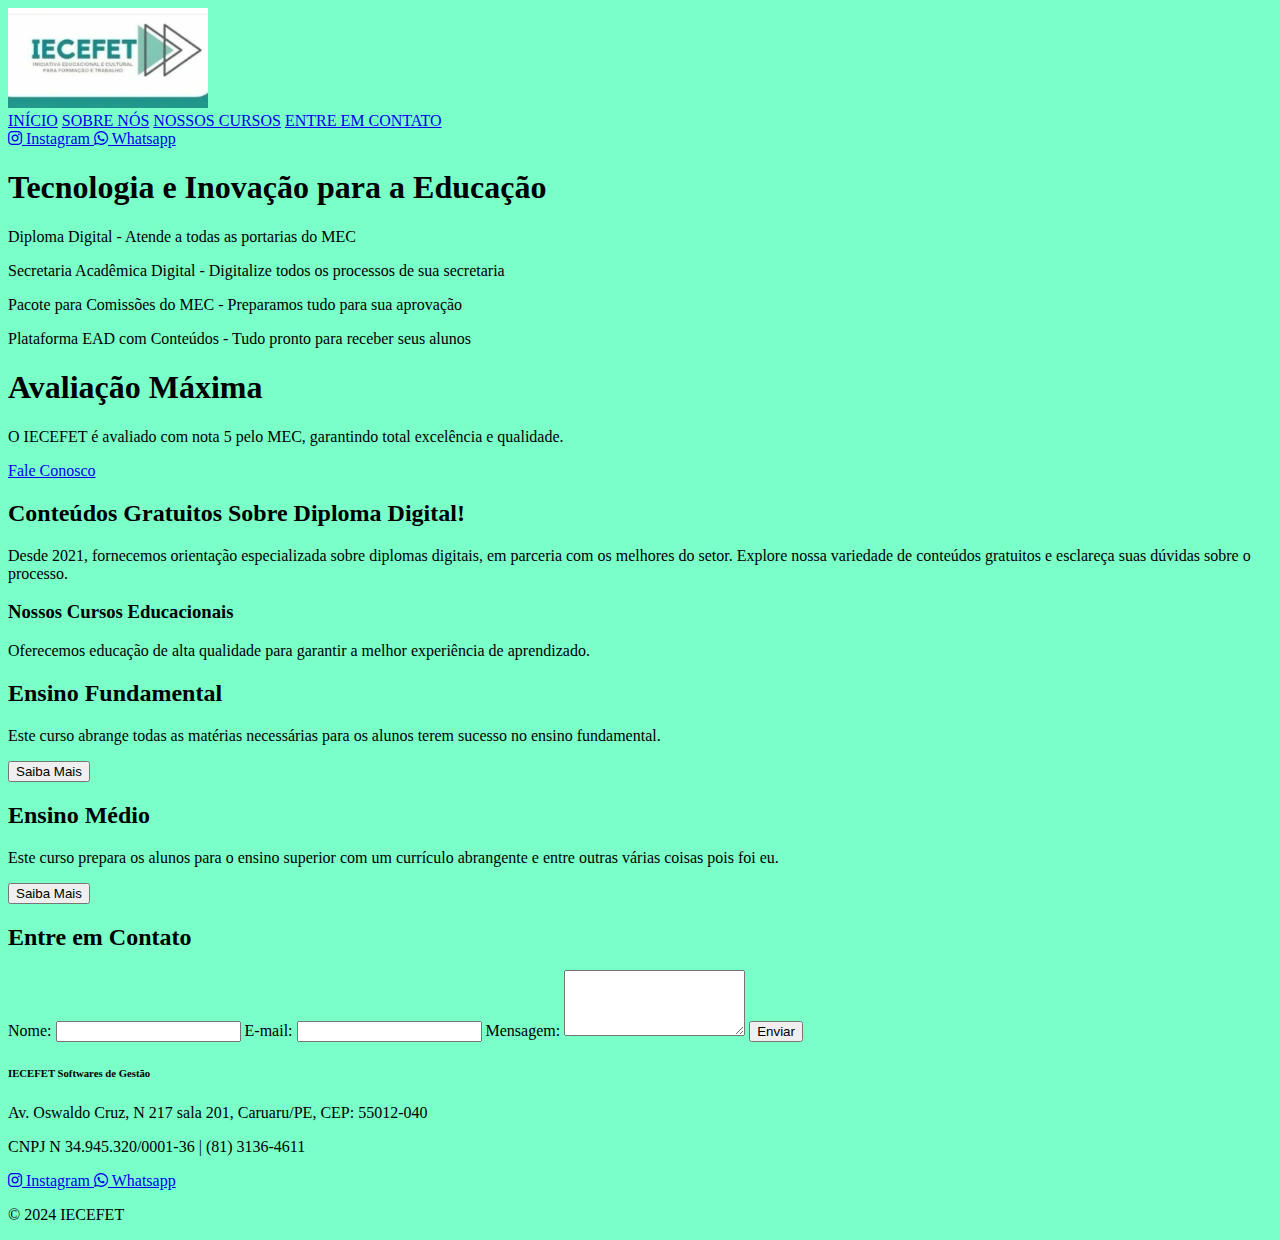
<file: index.html>
<!DOCTYPE html>
<html lang="pt-br">
  <head>
    <meta charset="UTF-8" />
    <meta name="viewport" content="width=device-width, initial-scale=1.0" />
    <title>IECEFET</title>
    <link rel="stylesheet" href="assets/stylesheet/style.css" />
    <link
      href="https://cdnjs.cloudflare.com/ajax/libs/font-awesome/6.0.0-beta3/css/all.min.css"
      rel="stylesheet"
    />
  </head>
  <body>
    <header>
      <div class="logo">
        <a href="index.html">
          <img
            src="assets/images/Logo-IECEFET.jpeg"
            width="200px"
            height="100px"
            alt="Logo IECEFET"
          />
        </a>
      </div>
      <nav class="main-nav">
        <a href="home.html">INÍCIO</a>
        <a href="sobrenos.html">SOBRE NÓS</a>
        <a href="nossoscursos.html">NOSSOS CURSOS</a>
        <a href="entreemcontato.html">ENTRE EM CONTATO</a>
        <div class="social-links">
          <a href="https://www.instagram.com/iecefet/" target="_blank">
            <i class="fab fa-instagram"></i> Instagram
          </a>
          <a href="https://wa.me/558881377746" target="_blank">
            <i class="fab fa-whatsapp"></i> Whatsapp
          </a>
        </div>
      </nav>
    </header>
    <main>
      <section class="intro">
        <h1>Tecnologia e Inovação para a Educação</h1>
        <p>Diploma Digital - Atende a todas as portarias do MEC</p>
        <p>
          Secretaria Acadêmica Digital - Digitalize todos os processos de sua
          secretaria
        </p>
        <p>Pacote para Comissões do MEC - Preparamos tudo para sua aprovação</p>
        <p>
          Plataforma EAD com Conteúdos - Tudo pronto para receber seus alunos
        </p>
      </section>

      <section class="aval">
        <h1>Avaliação Máxima</h1>
        <p>
          O IECEFET é avaliado com nota 5 pelo MEC, garantindo total excelência
          e qualidade.
        </p>
        <a href="https://wa.me/558881377746" class="btn">Fale Conosco</a>
      </section>

      <section class="free-content">
        <h2>Conteúdos Gratuitos Sobre Diploma Digital!</h2>
        <p>
          Desde 2021, fornecemos orientação especializada sobre diplomas
          digitais, em parceria com os melhores do setor. Explore nossa
          variedade de conteúdos gratuitos e esclareça suas dúvidas sobre o
          processo.
        </p>
      </section>

      <section class="courses">
        <h3>Nossos Cursos Educacionais</h3>
        <p>
          Oferecemos educação de alta qualidade para garantir a melhor
          experiência de aprendizado.
        </p>

        <div class="courses-container">
          <div class="course">
            <h2>Ensino Fundamental</h2>
            <p>
              Este curso abrange todas as matérias necessárias para os alunos
              terem sucesso no ensino fundamental.
            </p>
            <button>Saiba Mais</button>
          </div>

          <div class="course">
            <h2>Ensino Médio</h2>
            <p>
              Este curso prepara os alunos para o ensino superior com um
              currículo abrangente e entre outras várias coisas pois foi eu.
            </p>
            <button>Saiba Mais</button>
          </div>
        </div>
      </section>

      <section class="contact">
        <h2>Entre em Contato</h2>
        <form action="submit-form.php" method="post">
          <label for="name">Nome:</label>
          <input type="text" id="name" name="name" required />

          <label for="email">E-mail:</label>
          <input type="email" id="email" name="email" required />

          <label for="message">Mensagem:</label>
          <textarea id="message" name="message" rows="4" required></textarea>

          <button type="submit">Enviar</button>
        </form>
      </section>
    </main>
    <footer>
      <h6>IECEFET Softwares de Gestão</h6>
      <p>Av. Oswaldo Cruz, N 217 sala 201, Caruaru/PE, CEP: 55012-040</p>
      <p>CNPJ N 34.945.320/0001-36 | (81) 3136-4611</p>
      <div class="social-links">
        <a href="https://www.instagram.com/iecefet/" target="_blank">
          <i class="fab fa-instagram"></i> Instagram
        </a>
        <a href="https://wa.me/558881377746" target="_blank">
          <i class="fab fa-whatsapp"></i> Whatsapp
        </a>
      </div>
      <p>&copy; 2024 IECEFET</p>
    </footer>
  </body>
</html>
</file>
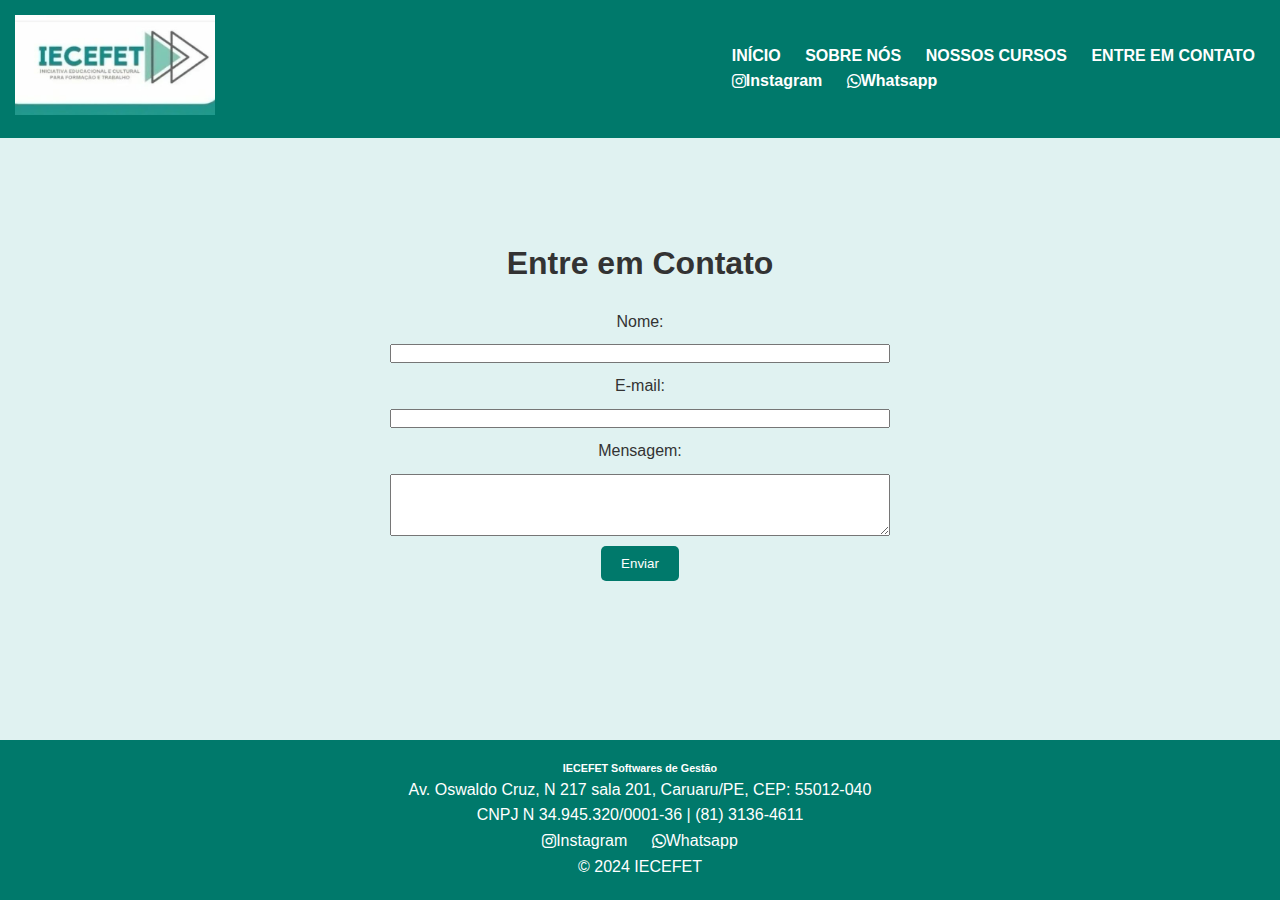
<file: entreemcontato.html>
<!DOCTYPE html>
<html lang="pt-BR">
  <head>
    <meta charset="UTF-8" />
    <meta name="viewport" content="width=device-width, initial-scale=1.0" />
    <title>Entre em Contato</title>
    <link rel="stylesheet" href="assets/stylesheet/entreemcontato.css" />
    <link
      href="https://cdnjs.cloudflare.com/ajax/libs/font-awesome/6.0.0-beta3/css/all.min.css"
      rel="stylesheet"
    />
  </head>
  <body>
    <header>
      <div class="logo">
        <a href="index.html">
          <img
            src="assets/images/Logo-IECEFET.jpeg"
            width="200px"
            height="100px"
            alt="Logo IECEFET"
          />
        </a>
      </div>
      <nav class="main-nav">
        <a href="home.html">INÍCIO</a>
        <a href="sobrenos.html">SOBRE NÓS</a>
        <a href="nossoscursos.html">NOSSOS CURSOS</a>
        <a href="entreemcontato.html">ENTRE EM CONTATO</a>
        <div class="social-links">
          <a href="https://www.instagram.com/iecefet/" target="_blank">
            <i class="fab fa-instagram"></i> Instagram
          </a>
          <a href="https://wa.me/558881377746" target="_blank">
            <i class="fab fa-whatsapp"></i> Whatsapp
          </a>
        </div>
      </nav>
    </header>

    <main>
      <section class="contact">
        <h2>Entre em Contato</h2>
        <form action="submit-form.php" method="post">
          <label for="name">Nome:</label>
          <input type="text" id="name" name="name" required />

          <label for="email">E-mail:</label>
          <input type="email" id="email" name="email" required />

          <label for="message">Mensagem:</label>
          <textarea id="message" name="message" rows="4" required></textarea>

          <button type="submit">Enviar</button>
        </form>
      </section>
    </main>

    <footer>
      <h6>IECEFET Softwares de Gestão</h6>
      <p>Av. Oswaldo Cruz, N 217 sala 201, Caruaru/PE, CEP: 55012-040</p>
      <p>CNPJ N 34.945.320/0001-36 | (81) 3136-4611</p>
      <div class="social-links">
        <a href="https://www.instagram.com/iecefet/" target="_blank">
          <i class="fab fa-instagram"></i> Instagram
        </a>
        <a href="https://wa.me/558881377746" target="_blank">
          <i class="fab fa-whatsapp"></i> Whatsapp
        </a>
      </div>
      <p>&copy; 2024 IECEFET</p>
    </footer>
  </body>
</html>
</file>
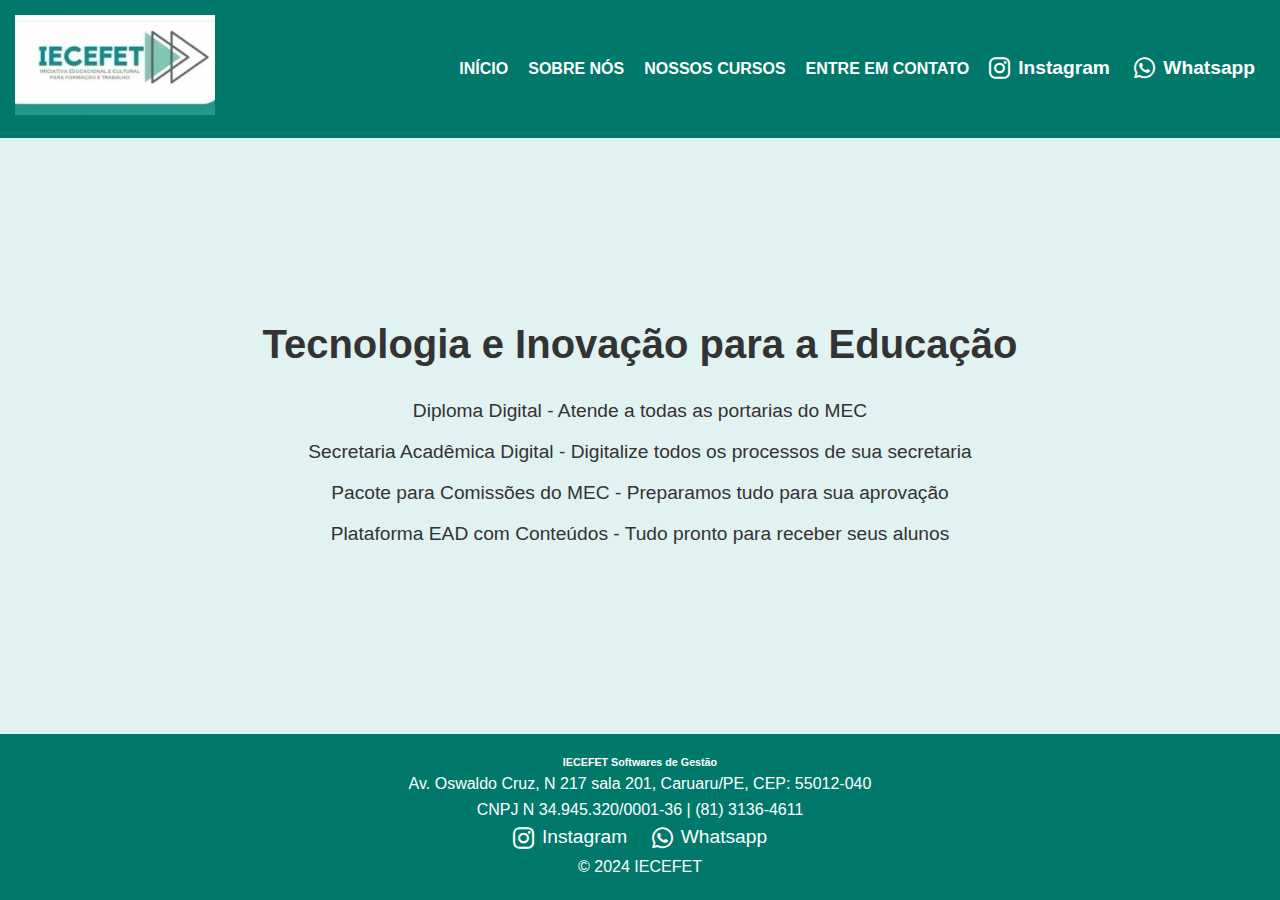
<file: home.html>
<!DOCTYPE html>
<html lang="pt-br">
  <head>
    <meta charset="UTF-8" />
    <meta name="viewport" content="width=device-width, initial-scale=1.0" />
    <title>Início</title>
    <link rel="stylesheet" href="assets/stylesheet/inicio.css" />
    <link
      href="https://cdnjs.cloudflare.com/ajax/libs/font-awesome/6.0.0-beta3/css/all.min.css"
      rel="stylesheet"
    />
  </head>
  <body>
    <header>
      <div class="logo">
        <a href="index.html">
          <img
            src="assets/images/Logo-IECEFET.jpeg"
            width="200px"
            height="100px"
            alt="Logo IECEFET"
          />
        </a>
      </div>
      <nav class="main-nav">
        <a href="home.html">INÍCIO</a>
        <a href="sobrenos.html">SOBRE NÓS</a>
        <a href="nossoscursos.html">NOSSOS CURSOS</a>
        <a href="entreemcontato.html">ENTRE EM CONTATO</a>
        <div class="social-links">
          <a href="https://www.instagram.com/iecefet/" target="_blank">
            <i class="fab fa-instagram"></i> Instagram
          </a>
          <a href="https://wa.me/558881377746" target="_blank">
            <i class="fab fa-whatsapp"></i> Whatsapp
          </a>
        </div>
      </nav>
    </header>

    <main>
      <section class="intro">
        <h1>Tecnologia e Inovação para a Educação</h1>
        <div>
          <p>Diploma Digital - Atende a todas as portarias do MEC</p>
          <p>
            Secretaria Acadêmica Digital - Digitalize todos os processos de sua
            secretaria
          </p>
          <p>
            Pacote para Comissões do MEC - Preparamos tudo para sua aprovação
          </p>
          <p>
            Plataforma EAD com Conteúdos - Tudo pronto para receber seus alunos
          </p>
        </div>
      </section>
    </main>

    <footer>
      <h6>IECEFET Softwares de Gestão</h6>
      <p>Av. Oswaldo Cruz, N 217 sala 201, Caruaru/PE, CEP: 55012-040</p>
      <p>CNPJ N 34.945.320/0001-36 | (81) 3136-4611</p>
      <div class="social-links">
        <a href="https://www.instagram.com/iecefet/" target="_blank">
          <i class="fab fa-instagram"></i> Instagram
        </a>
        <a href="https://wa.me/558881377746" target="_blank">
          <i class="fab fa-whatsapp"></i> Whatsapp
        </a>
      </div>
      <p>&copy; 2024 IECEFET</p>
    </footer>
  </body>
</html>
</file>
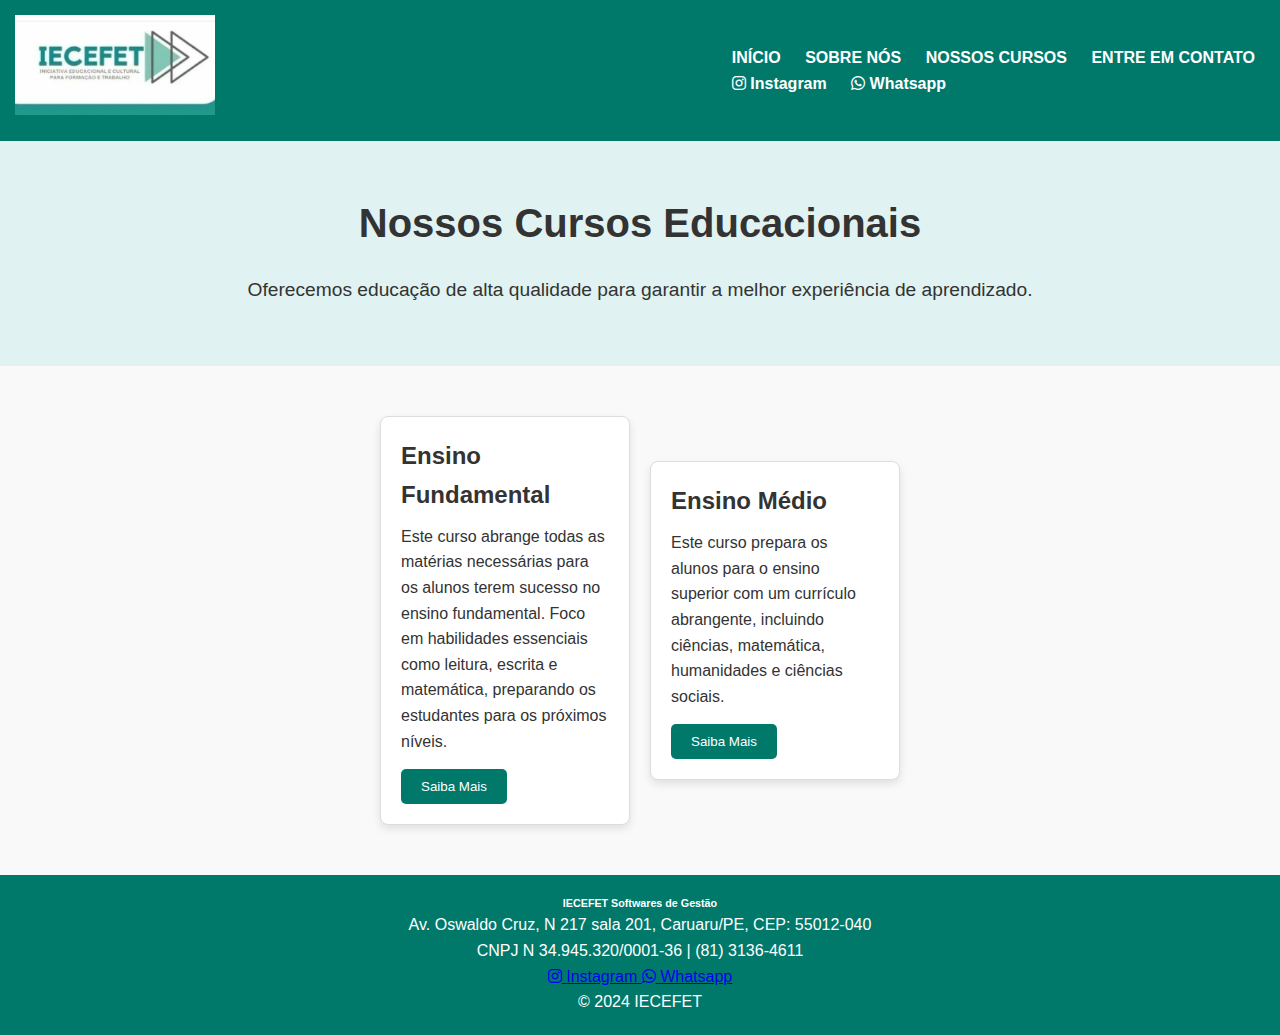
<file: nossoscursos.html>
<!DOCTYPE html>
<html lang="pt-BR">
  <head>
    <meta charset="UTF-8" />
    <meta name="viewport" content="width=device-width, initial-scale=1.0" />
    <meta http-equiv="X-UA-Compatible" content="ie=edge" />
    <title>Cursos Educacionais</title>
    <link rel="stylesheet" href="assets/stylesheet/cursos.css" />
    <link
      href="https://cdnjs.cloudflare.com/ajax/libs/font-awesome/6.0.0-beta3/css/all.min.css"
      rel="stylesheet"
    />
  </head>
  <body>
    <header>
      <div class="logo">
        <a href="index.html">
          <img
            src="assets/images/Logo-IECEFET.jpeg"
            width="200px"
            height="100px"
            alt="Logo IECEFET"
          />
        </a>
      </div>
      <nav class="main-nav">
        <a href="home.html">INÍCIO</a>
        <a href="sobrenos.html">SOBRE NÓS</a>
        <a href="nossoscursos.html">NOSSOS CURSOS</a>
        <a href="entreemcontato.html">ENTRE EM CONTATO</a>
        <div class="social-links">
          <a href="https://www.instagram.com/iecefet/" target="_blank">
            <i class="fab fa-instagram"></i> Instagram
          </a>
          <a href="https://wa.me/558881377746" target="_blank">
            <i class="fab fa-whatsapp"></i> Whatsapp
          </a>
        </div>
      </nav>
    </header>

    <main>
      <section class="intro">
        <h1>Nossos Cursos Educacionais</h1>
        <p>
          Oferecemos educação de alta qualidade para garantir a melhor
          experiência de aprendizado.
        </p>
      </section>

      <section class="courses">
        <div class="courses-container">
          <div class="course">
            <h2>Ensino Fundamental</h2>
            <p>
              Este curso abrange todas as matérias necessárias para os alunos
              terem sucesso no ensino fundamental. Foco em habilidades
              essenciais como leitura, escrita e matemática, preparando os
              estudantes para os próximos níveis.
            </p>
            <button>Saiba Mais</button>
          </div>

          <div class="course">
            <h2>Ensino Médio</h2>
            <p>
              Este curso prepara os alunos para o ensino superior com um
              currículo abrangente, incluindo ciências, matemática, humanidades
              e ciências sociais.
            </p>
            <button>Saiba Mais</button>
          </div>
        </div>
      </section>
    </main>
  </body>
  <footer>
    <h6>IECEFET Softwares de Gestão</h6>
    <p>Av. Oswaldo Cruz, N 217 sala 201, Caruaru/PE, CEP: 55012-040</p>
    <p>CNPJ N 34.945.320/0001-36 | (81) 3136-4611</p>
    <div class="social-links">
      <a href="https://www.instagram.com/iecefet/" target="_blank">
        <i class="fab fa-instagram"></i> Instagram
      </a>
      <a href="https://wa.me/558881377746" target="_blank">
        <i class="fab fa-whatsapp"></i> Whatsapp
      </a>
    </div>
    <p>&copy; 2024 IECEFET</p>
  </footer>
</html>
</file>
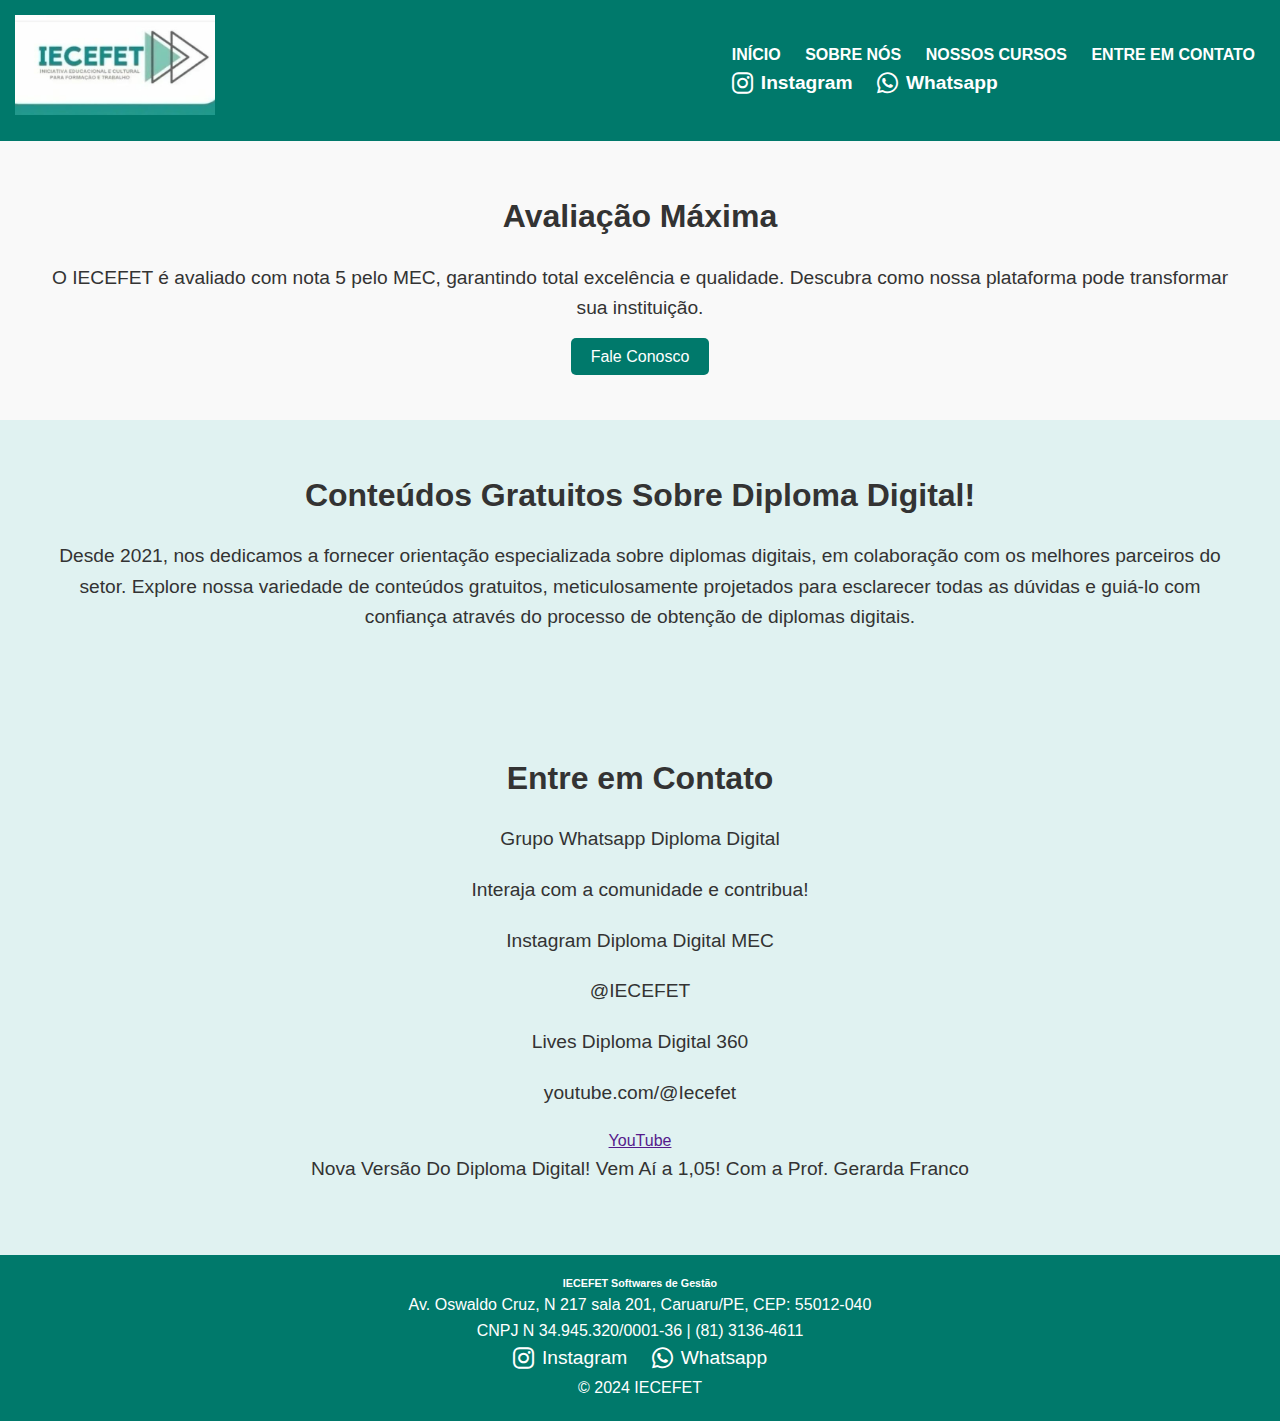
<file: sobrenos.html>
<!DOCTYPE html>
<html lang="pt-br">
  <head>
    <meta charset="UTF-8" />
    <meta name="viewport" content="width=device-width, initial-scale=1.0" />
    <title>Sobre Nós</title>
    <link rel="stylesheet" href="assets/stylesheet/sobrenos.css" />
    <link
      href="https://cdnjs.cloudflare.com/ajax/libs/font-awesome/6.0.0-beta3/css/all.min.css"
      rel="stylesheet"
    />
  </head>
  <body>
    <header>
      <div class="logo">
        <a href="index.html">
          <img
            src="assets/images/Logo-IECEFET.jpeg"
            width="200px"
            height="100px"
            alt="Logo IECEFET"
          />
        </a>
      </div>
      <nav class="main-nav">
        <a href="home.html">INÍCIO</a>
        <a href="sobrenos.html">SOBRE NÓS</a>
        <a href="nossoscursos.html">NOSSOS CURSOS</a>
        <a href="entreemcontato.html">ENTRE EM CONTATO</a>
        <div class="social-links">
          <a href="https://www.instagram.com/iecefet/" target="_blank">
            <i class="fab fa-instagram"></i> Instagram
          </a>
          <a href="https://wa.me/558881377746" target="_blank">
            <i class="fab fa-whatsapp"></i> Whatsapp
          </a>
        </div>
      </nav>
    </header>
    <main>
      <section class="aval">
        <h1>Avaliação Máxima</h1>
        <p>
          O IECEFET é avaliado com nota 5 pelo MEC, garantindo total excelência
          e qualidade. Descubra como nossa plataforma pode transformar sua
          instituição.
        </p>
        <a href="https://wa.me/558881377746" class="btn">Fale Conosco</a>
      </section>

      <section class="free-content">
        <h2>Conteúdos Gratuitos Sobre Diploma Digital!</h2>
        <p>
          Desde 2021, nos dedicamos a fornecer orientação especializada sobre
          diplomas digitais, em colaboração com os melhores parceiros do setor.
          Explore nossa variedade de conteúdos gratuitos, meticulosamente
          projetados para esclarecer todas as dúvidas e guiá-lo com confiança
          através do processo de obtenção de diplomas digitais.
        </p>
      </section>

      <section class="contact">
        <h2>Entre em Contato</h2>
        <div>
          <p>Grupo Whatsapp Diploma Digital</p>
          <p>Interaja com a comunidade e contribua!</p>
        </div>
        <div>
          <p>Instagram Diploma Digital MEC</p>
          <p>@IECEFET</p>
        </div>
        <div>
          <p>Lives Diploma Digital 360</p>
          <p>youtube.com/@Iecefet</p>
          <a href="">YouTube</a>
          <p>
            Nova Versão Do Diploma Digital! Vem Aí a 1,05! Com a Prof. Gerarda
            Franco
          </p>
        </div>
      </section>
    </main>
    <footer>
      <h6>IECEFET Softwares de Gestão</h6>
      <p>Av. Oswaldo Cruz, N 217 sala 201, Caruaru/PE, CEP: 55012-040</p>
      <p>CNPJ N 34.945.320/0001-36 | (81) 3136-4611</p>
      <div class="social-links">
        <a href="https://www.instagram.com/iecefet/" target="_blank">
          <i class="fab fa-instagram"></i> Instagram
        </a>
        <a href="https://wa.me/558881377746" target="_blank">
          <i class="fab fa-whatsapp"></i> Whatsapp
        </a>
      </div>
      <p>&copy; 2024 IECEFET</p>
    </footer>
  </body>
</html>
</file>
<file: assets/stylesheet/style.css>
body { 
    background-color: #7affc8;
}
</file>
<file: assets/stylesheet/entreemcontato.css>
* {
  margin: 0;
  padding: 0;
  box-sizing: border-box;
}

body {
  font-family: Arial, sans-serif;
  line-height: 1.6;
  background-color: #f9f9f9;
  color: #333;
}

header {
  display: flex;
  justify-content: space-between;
  align-items: center;
  padding: 15px;
  background-color: #00796b;
  color: white;
}

header .logo a {
  text-decoration: none;
  color: white;
}

.main-nav a {
  color: white;
  margin: 0 10px;
  text-decoration: none;
  font-weight: bold;
}

.social-links a {
  display: inline-flex;
  align-items: center;
  text-decoration: none;
  color: #ffffff;
  margin: 0 10px;
}

.social-links a:hover {
  color: #000000;
}

.contact {
  padding: 50px;
  background-color: #e0f2f1;
  text-align: center;
}

.contact h2 {
  margin-bottom: 20px;
  font-size: 2rem;
}

.contact form {
  display: flex;
  flex-direction: column;
  align-items: center;
}

.contact form label,
.contact form input,
.contact form textarea {
  margin-bottom: 10px;
  width: 100%;
  max-width: 500px;
}

.contact form button {
  padding: 10px 20px;
  background-color: #00796b;
  color: white;
  border: none;
  cursor: pointer;
  border-radius: 5px;
}

footer {
  padding: 20px;
  background-color: #00796b;
  color: white;
  text-align: center;
}

footer .social-links a {
  margin: 0 10px;
  color: white;
}

footer .social-links a:hover {
  text-decoration: underline;
}

html,
body {
  height: 100%;
}

body {
  display: flex;
  flex-direction: column;
  font-family: Arial, sans-serif;
  line-height: 1.6;
  background-color: #f9f9f9;
  color: #333;
}

main {
  background-color: #e0f2f1;
  flex: 1;
  padding: 50px;
}

footer {
  padding: 20px;
  background-color: #00796b;
  color: white;
  text-align: center;
}
</file>
<file: assets/stylesheet/inicio.css>
* {
  margin: 0;
  padding: 0;
  box-sizing: border-box;
}

html,
body {
  height: 100%;
}

body {
  font-family: Arial, sans-serif;
  line-height: 1.6;
  background-color: #f9f9f9;
  color: #333;
  display: flex;
  flex-direction: column;
}

header {
  display: flex;
  justify-content: space-between;
  align-items: center;
  padding: 15px;
  background-color: #00796b;
  color: white;
}

header .logo a {
  text-decoration: none;
  color: white;
}

.main-nav {
  display: flex;
  align-items: center;
}

.main-nav a {
  color: white;
  margin: 0 10px;
  text-decoration: none;
  font-weight: bold;
}

.social-links a {
  display: inline-flex;
  align-items: center;
  text-decoration: none;
  color: #ffffff;
  font-size: 1.2rem;
  margin: 0 10px;
}

.social-links a i {
  font-size: 1.5rem;
  margin-right: 8px;
}

main {
  background-color: #e0f2f1;
  flex: 1;
  display: flex;
  justify-content: center;
  align-items: center;
  text-align: center;
}

.intro {
  padding: 50px;
  background-color: #e0f2f1;
  width: 100%;
}

.intro h1 {
  margin-bottom: 20px;
  font-size: 2.5rem;
}

.intro p {
  margin: 10px 0;
  font-size: 1.2rem;
}

footer {
  padding: 20px;
  background-color: #00796b;
  color: white;
  text-align: center;
}

footer .social-links a {
  margin: 0 10px;
  color: white;
}

footer .social-links a:hover {
  text-decoration: underline;
}
</file>
<file: assets/stylesheet/cursos.css>
* {
  margin: 0;
  padding: 0;
  box-sizing: border-box;
}

body {
  font-family: Arial, sans-serif;
  line-height: 1.6;
  background-color: #f9f9f9;
  color: #333;
}

header {
  display: flex;
  justify-content: space-between;
  align-items: center;
  padding: 15px;
  background-color: #00796b;
  color: white;
}

header .logo a {
  font-size: 1.5rem;
  font-weight: bold;
  text-decoration: none;
  color: white;
}

.main-nav a {
  color: white;
  margin: 0 10px;
  text-decoration: none;
  font-weight: bold;
}

.main-nav a:hover {
  text-decoration: underline;
}

.intro {
  padding: 50px;
  text-align: center;
  background-color: #e0f2f1;
}

.intro h1 {
  margin-bottom: 20px;
  font-size: 2.5rem;
}

.intro p {
  margin: 10px 0;
  font-size: 1.2rem;
}

.courses {
  padding: 50px;
  text-align: center;
}

.courses-container {
  display: flex;
  justify-content: center;
  align-items: center;
  gap: 20px;
  flex-wrap: wrap;
}

.course {
  background-color: white;
  border: 1px solid #ddd;
  padding: 20px;
  border-radius: 8px;
  width: 250px;
  box-shadow: 0 4px 8px rgba(0, 0, 0, 0.1);
  text-align: left;
}

.course h2 {
  margin-bottom: 10px;
}

.course p {
  margin-bottom: 15px;
}

button {
  background-color: #00796b;
  color: white;
  border: none;
  padding: 10px 20px;
  border-radius: 5px;
  cursor: pointer;
}

button:hover {
  background-color: #004d40;
}

footer {
  padding: 20px;
  background-color: #00796b;
  color: white;
  text-align: center;
}
</file>
<file: assets/stylesheet/sobrenos.css>
* {
  margin: 0;
  padding: 0;
  box-sizing: border-box;
}

body {
  font-family: Arial, sans-serif;
  line-height: 1.6;
  background-color: #f9f9f9;
  color: #333;
}

header {
  display: flex;
  justify-content: space-between;
  align-items: center;
  padding: 15px;
  background-color: #00796b;
  color: white;
}

header .logo a {
  font-size: 1.5rem;
  font-weight: bold;
  text-decoration: none;
  color: white;
}

.main-nav a {
  color: white;
  margin: 0 10px;
  text-decoration: none;
  font-weight: bold;
}

.social-links a {
  display: inline-flex;
  align-items: center;
  text-decoration: none;
  color: #ffffff;
  font-size: 1.2rem;
  margin: 0 10px;
}

.social-links a i {
  font-size: 1.5rem;
  margin-right: 8px;
}

.social-links a:hover {
  color: #000000;
}

.main-nav .social-links a {
  margin-left: 10px;
}

.main-nav a:hover {
  text-decoration: underline;
}

.intro {
  padding: 50px;
  text-align: center;
  background-color: #e0f2f1;
}

.intro h1 {
  margin-bottom: 20px;
  font-size: 2.5rem;
}

.intro p {
  margin: 10px 0;
  font-size: 1.2rem;
}

.aval,
.free-content,
.courses,
.contact {
  padding: 50px;
  text-align: center;
}

.aval h1,
.courses h3,
.contact h2,
.free-content h2 {
  margin-bottom: 20px;
  font-size: 2rem;
}

.aval p,
.courses p,
.free-content p,
.contact p {
  margin-bottom: 20px;
  font-size: 1.2rem;
}

.btn {
  padding: 10px 20px;
  background-color: #00796b;
  color: white;
  text-decoration: none;
  border-radius: 5px;
}

.btn:hover {
  background-color: #004d40;
}

.courses .course {
  background-color: white;
  border: 1px solid #ddd;
  padding: 20px;
  margin: 20px 0;
  border-radius: 8px;
  box-shadow: 0 4px 8px rgba(0, 0, 0, 0.1);
}

.courses .course h2 {
  margin-bottom: 15px;
}

.courses button {
  padding: 10px 20px;
  background-color: #00796b;
  color: white;
  border: none;
  cursor: pointer;
  border-radius: 5px;
}

.courses button:hover {
  background-color: #00796b;
}

.contact form {
  display: flex;
  flex-direction: column;
  align-items: center;
}

.contact form label,
.contact form input,
.contact form textarea {
  margin-bottom: 10px;
  width: 100%;
  max-width: 500px;
}

.contact form button {
  padding: 10px 20px;
  background-color: #00796b;
  color: white;
  border: none;
  cursor: pointer;
  border-radius: 5px;
}

footer {
  padding: 20px;
  background-color: #00796b;
  color: white;
  text-align: center;
}

footer .social-links a {
  margin: 0 10px;
  color: white;
}

footer .social-links a:hover {
  text-decoration: underline;
}

.free-content {
  background-color: #e0f2f1;
}

.contact {
  background-color: #e0f2f1;
}

.courses {
  text-align: center;
  padding: 20px;
}

.courses-container {
  display: flex;
  justify-content: center;
  align-items: center;
  gap: 20px;
  flex-wrap: wrap;
}

.course {
  display: flex;
  flex-direction: column;
  align-items: center;
  background-color: #f9f9f9;
  border: 1px solid #ddd;
  border-radius: 10px;
  padding: 20px;
  width: 250px;
  box-shadow: 0 4px 8px rgba(0, 0, 0, 0.1);
  text-align: left;
}

.course h2 {
  font-size: 1.5rem;
  margin-bottom: 10px;
}

.course p {
  font-size: 1rem;
  margin-bottom: 15px;
}

button {
  background-color: #4caf50;
  color: white;
  border: none;
  padding: 10px 20px;
  border-radius: 5px;
  cursor: pointer;
}

button:hover {
  background-color: #45a049;
}
</file>
